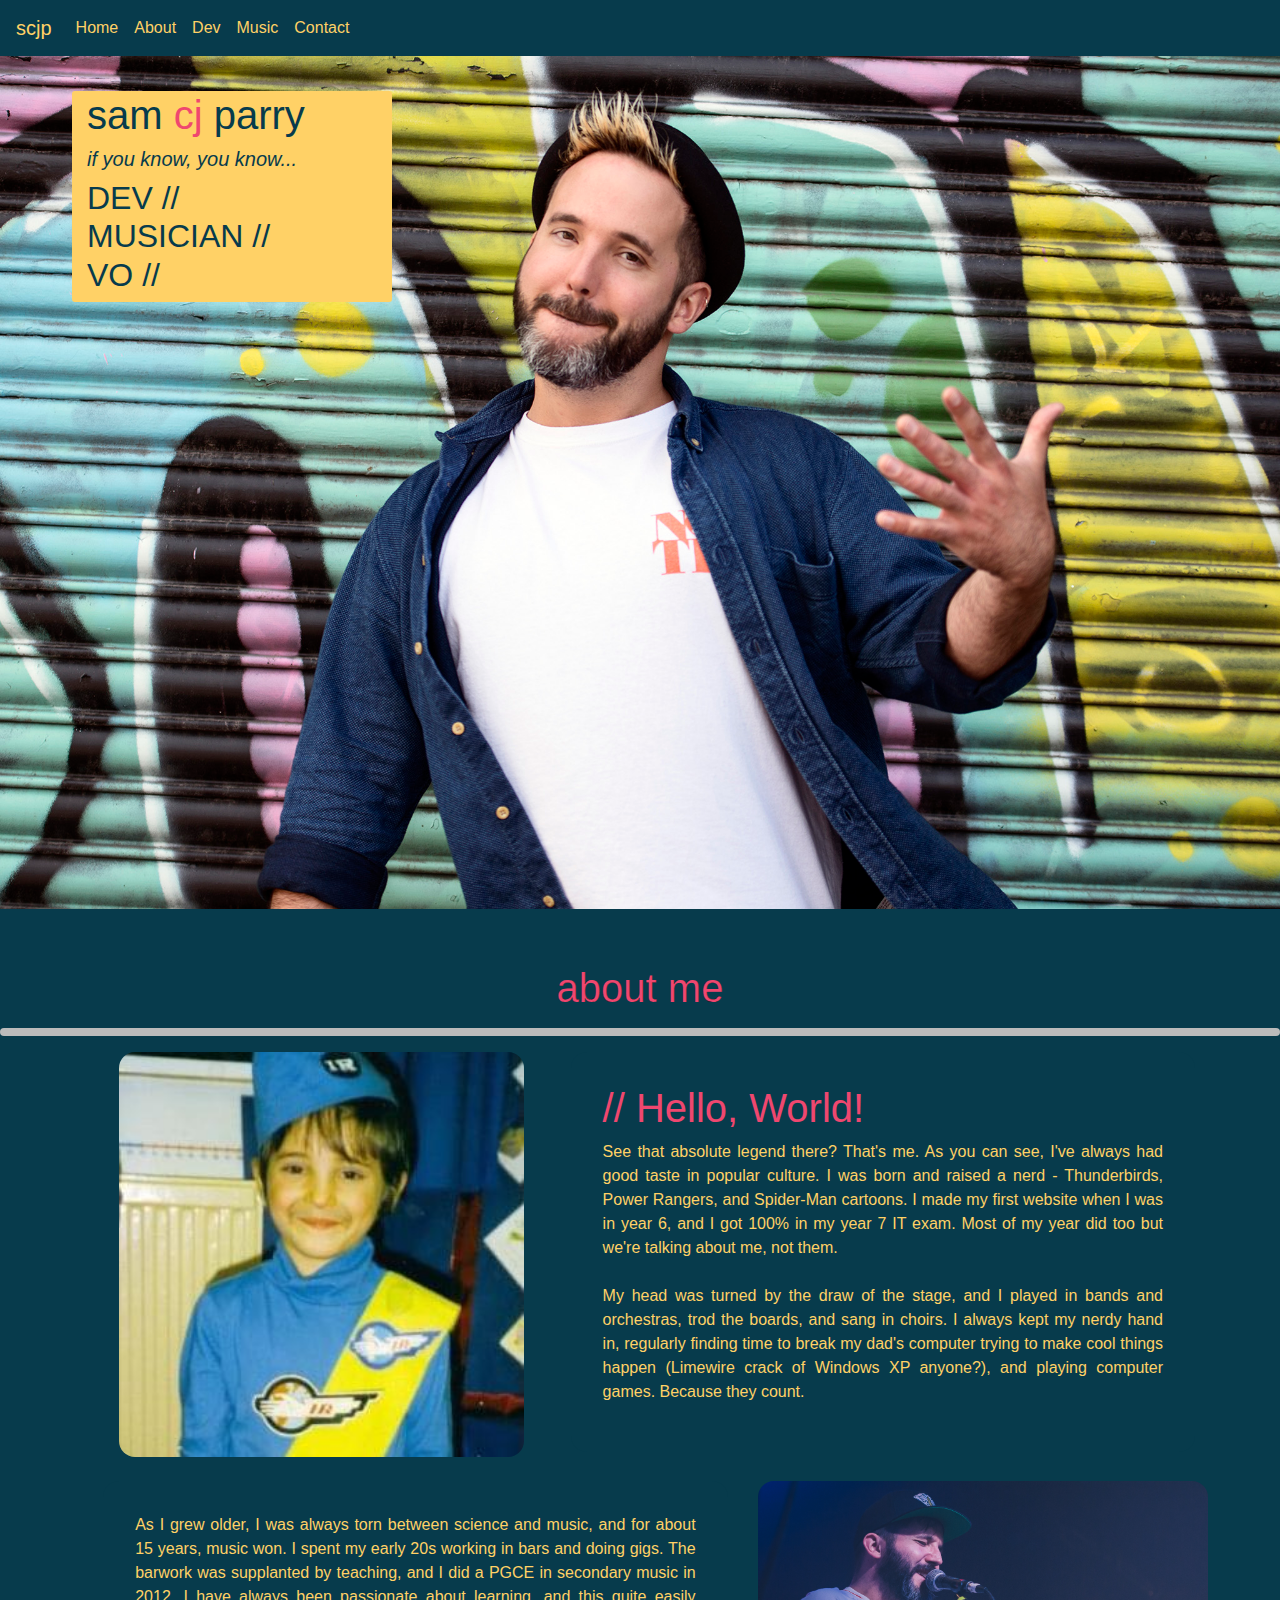
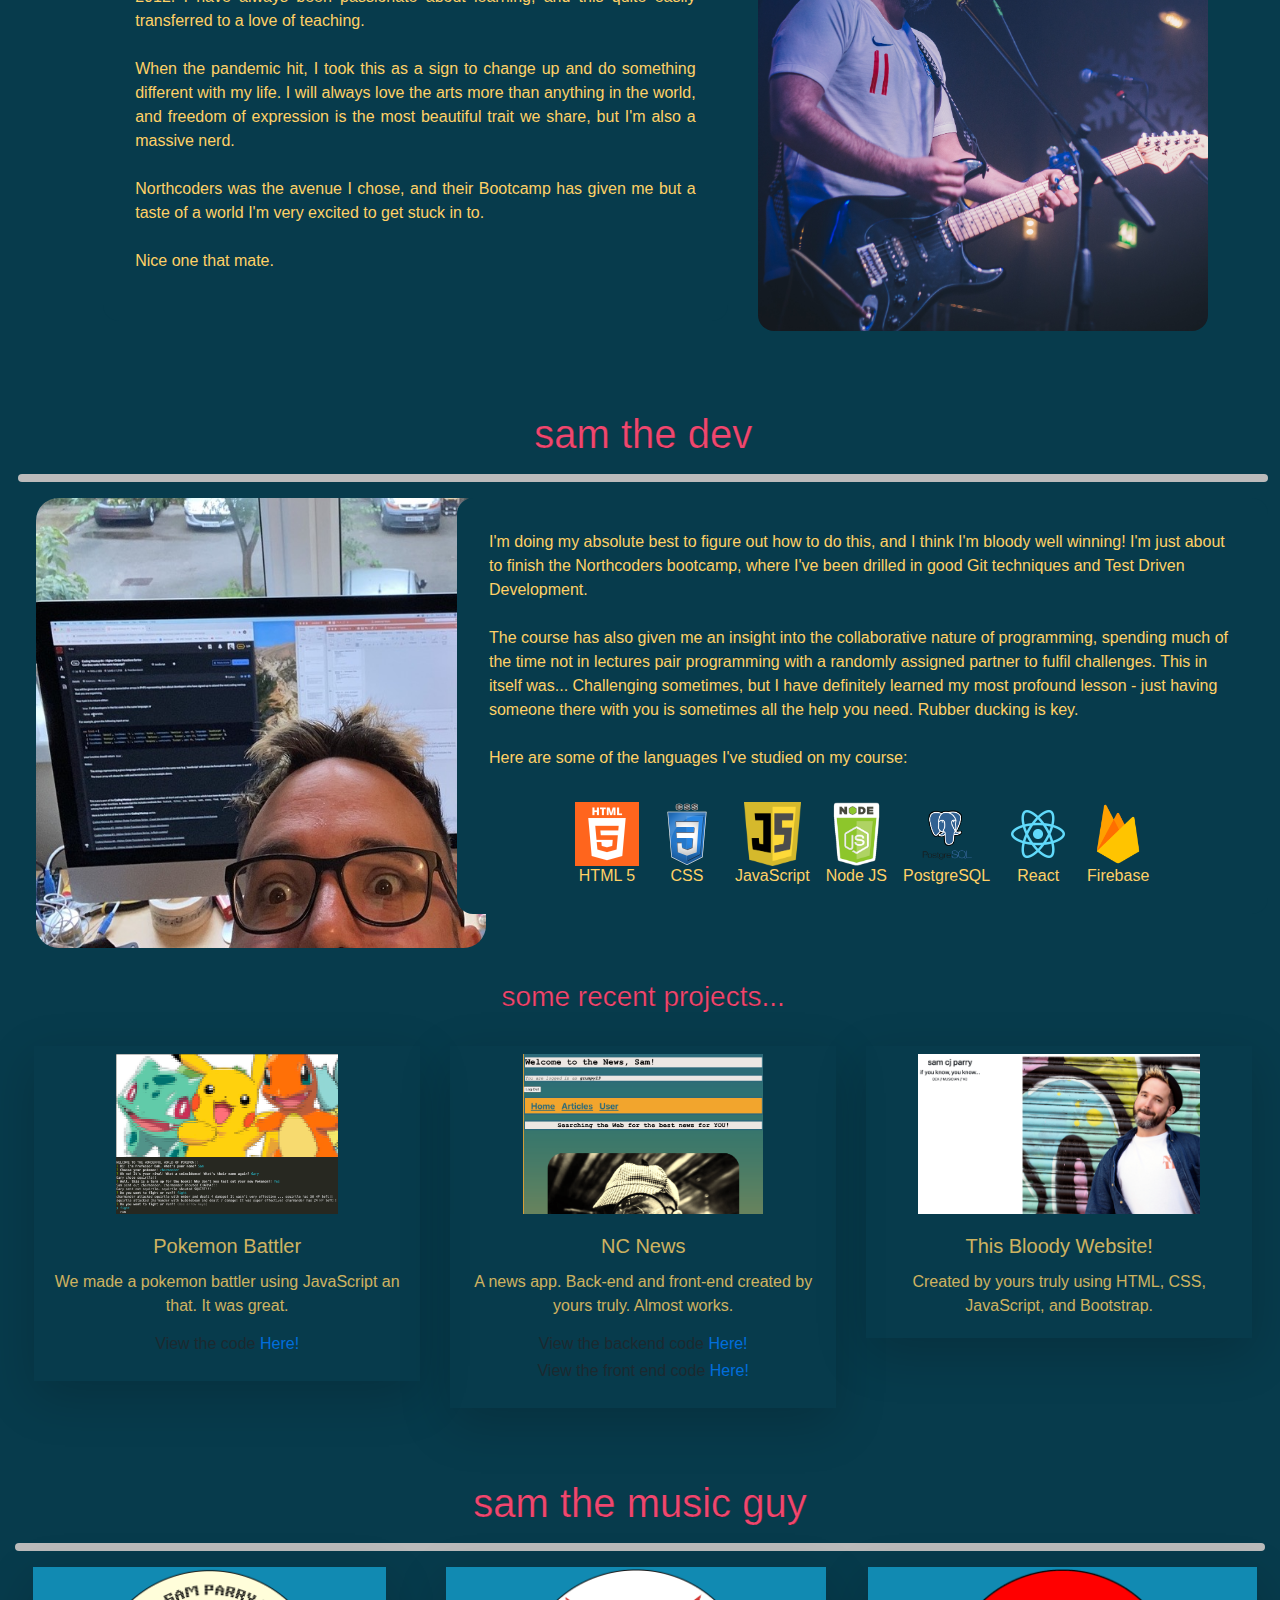
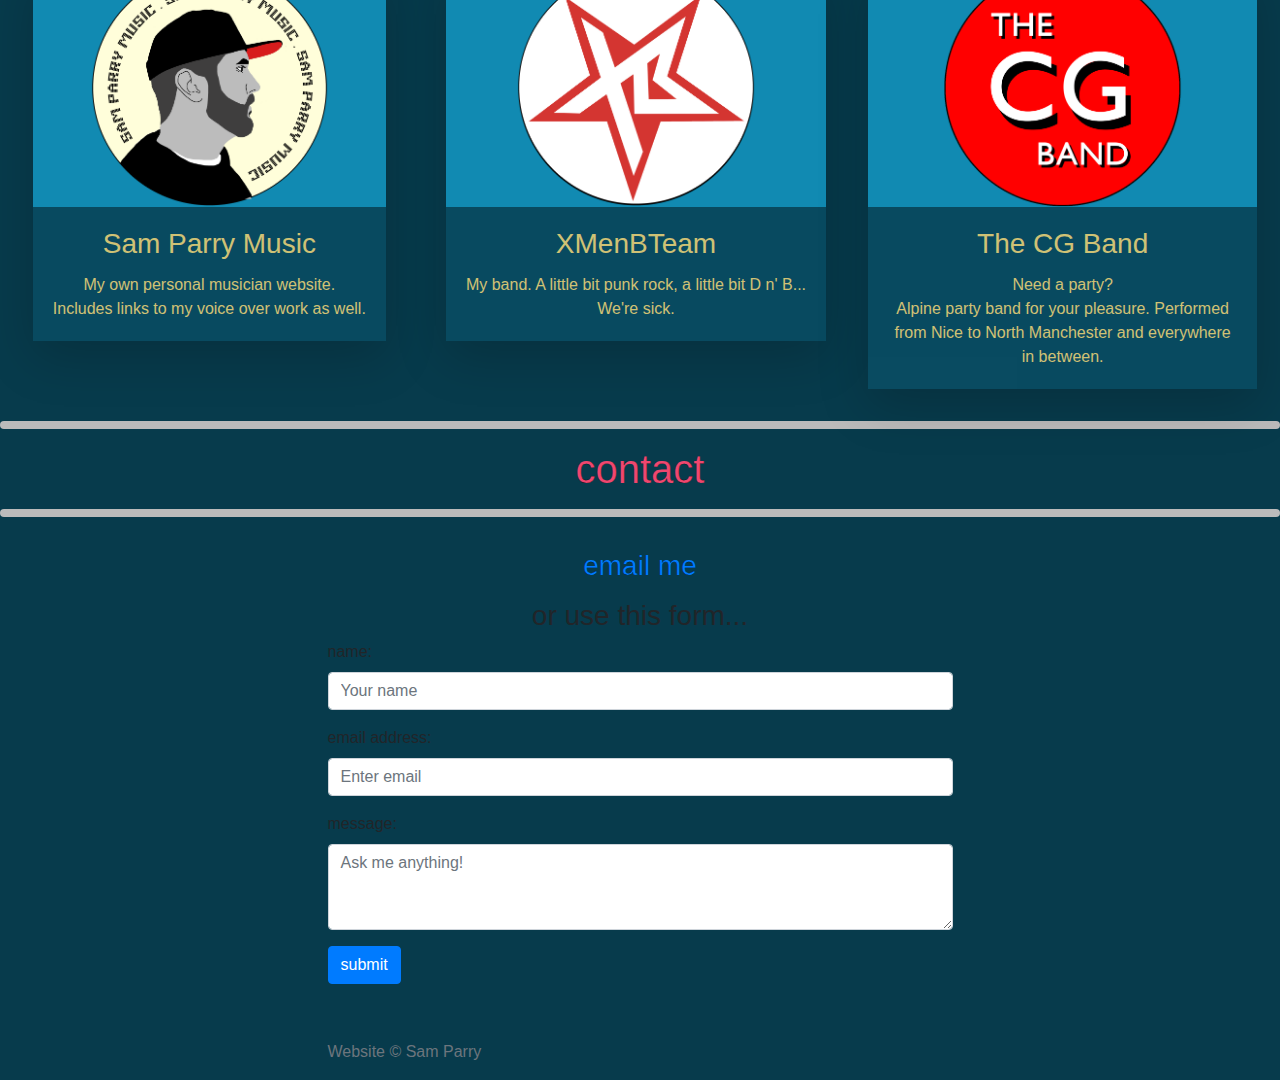
<file: index.html>
<!DOCTYPE html>
<html class='document' lang="en">

<head>
    <meta charset="UTF-8" />
    <meta name="viewport" content="width=device-width, initial-scale=1, user-scalable=no">

    <link rel="stylesheet" href="https://maxcdn.bootstrapcdn.com/bootstrap/4.5.2/css/bootstrap.min.css">
    <link rel="stylesheet" href="../css/style.css" />

    <title>samcjparry</title>
</head>

<body class='justify-content-center'>
    <!-- <div class="container-fluid p-0"> -->
    <nav class="navbar navbar-expand-md fixed-top">
        <a class="navbar-brand" href="#home">scjp</a>
        <button class="navbar-toggler toggler" type="button" data-toggle="collapse" data-target="#navbarMenu">
            <span class="navbar-toggler-icon"></span>
        </button>

        <div class="collapse navbar-collapse" id="navbarMenu">
            <ul class="navbar-nav mr-auto">
                <li class="nav-item active">
                    <a class="nav-link" href="#home">Home <span class="sr-only">(current)</span></a>
                </li>
                <li class="nav-item">
                    <a class="nav-link" href="#about">About</a>
                </li>
                <li class="nav-item">
                    <a class="nav-link" href="#dev">Dev</a>
                </li>
                <li class="nav-item">
                    <a class="nav-link" href="#music">Music</a>
                </li>
                <li class="nav-item">
                    <a class="nav-link" href="#contact">Contact</a>
                </li>
            </ul>
        </div>
    </nav>

    <!-- /* Home */ -->


    <header>
        <div id='home' class="container-fluid text-center">
            <div class="home-row row">
                <div class="panel col-md-3 col-10 home-panel">
                    <h1 class='panel-item'>sam <span class='cj'>cj</span> parry</h1>
                    <h5 class='panel-item'><em>if you know, you know...</em></h5>
                    <h2 class='panel-item'>DEV // <br> MUSICIAN // <br> VO //</h2>
                </div>
                <div class="welcome-pic col-12">
                    <img class="img-fluid welcome" src="../assets/Headshot-top.jpg"
                        alt="Headshot by Charlotte Wellings">
                </div>

            </div>
        </div>
    </header>
    <div id="btnTop" class="fixed-action-btn smooth-scroll" style="bottom: 45px; right: 24px;display: none;">
        <a href="#topSection" class="btn-floating btn-large red">
            <i class="fa fa-arrow-up"></i>
        </a>
    </div>
    <!-- /* About */ -->

    <section class="about" id='about'>
        <h1 class='title about-me-title text-center'>about me</h1>
        <hr class="rounded">
        <div class="container text-center">

            <div class="about-me-text flex-row-reverse">

                <div class="row dev d-flex justify-content-center youth">
                    <div class="col-md-5">
                        <img class='pic thunderbirds' src="../assets/thunderbirds.jpeg" alt="an absolute legend">
                    </div>
                    <div class="col-md-7">
                        <div class="about-me panel-paragraph text-left">
                            <h1 class="hello-world">// Hello, World!</h1>
                            <p class="about-me">
                                See that absolute legend there? That's me. As you can see, I've always had good taste in
                                popular culture. I was born and raised a nerd - Thunderbirds, Power Rangers, and
                                Spider-Man cartoons.
                                I made my first website when I was in year 6, and I got 100% in my year 7 IT exam.
                                Most of my year did too but we're talking about me, not them.

                                <br><br>My head was turned by the draw of the stage, and I played in bands and
                                orchestras,
                                trod the boards, and sang in choirs. I always kept my nerdy hand in, regularly finding
                                time to break my dad's computer trying to make cool things happen (Limewire crack of
                                Windows XP anyone?), and playing computer games. Because they count.
                            </p>
                        </div>
                    </div>
                </div>
                <div class="row dev d-flex justify-content-center grownup">
                    <div class="col-md-5 d-block d-md-none">
                        <img class='pic guitar ' src="../assets/Sammusicpic.jpg" alt="trying my best">
                    </div>
                    <div class="col-md-7">
                        <div class="about-me panel-paragraph text-left">
                            <p class="about-me">
                                As I grew older, I was always torn between science and music, and for about 15 years,
                                music won.
                                I spent my early 20s working in bars and doing gigs. The barwork was supplanted by
                                teaching, and I did a PGCE in secondary music in 2012.
                                I have always been passionate about learning, and this quite easily transferred to a
                                love of teaching.
                                <br><br> When the pandemic hit, I took this as a sign to change up and do something
                                different with my life. I will always love the arts more than anything in the world,
                                and freedom of expression is the most beautiful trait we share, but I'm also a massive
                                nerd.
                                <br><br> Northcoders was the avenue I chose, and their Bootcamp has given me but a taste
                                of a world I'm very excited to get stuck in to.
                                <br><br> Nice one that mate.
                            </p>
                        </div>
                    </div>
                    <div class="col-md-5 d-none d-md-block">
                        <img class='pic guitar ' src="../assets/Sammusicpic.jpg" alt="trying my best">
                    </div>
                </div>
            </div>
        </div>

    </section>

    <!-- /* Dev */ -->
    <section class="dev container-fluid" id='dev'>
        <!-- <div class="dev container-fluid"> -->
        <h1 class="title dev-title text-center">sam the dev</h1>

        <hr class="rounded">

        <div class="row dev d-flex">
            <div class="col-md-4 col-sm-6 col-12">

                <img class='pic devpic' src="../assets/samdevpic.jpeg" alt="me and my computer">

            </div>

            <div class="col-md-8 col-12">
                <div class="panel-paragraph text-left">

                    <p>
                        I'm doing my absolute best to figure out how to do this, and I think I'm bloody well
                        winning! I'm just about to finish the Northcoders bootcamp, where I've been drilled in good
                        Git techniques and Test Driven Development.
                        <br><br> The course has also given me an insight into the collaborative nature of programming,
                        spending much of the time not in lectures pair programming with a randomly assigned partner to
                        fulfil challenges.
                        This in itself was... Challenging sometimes, but I have definitely learned my most profound
                        lesson - just having someone there with you is sometimes all the help you need. Rubber ducking
                        is key.
                        <br><br> Here are some of the languages I've studied on my course:
                    </p>

                    <div class="logo-container d-flex flex-md-row flex-wrap justify-content-center">
                        <div class="square">
                            <img class='logo' src="../assets//logos/html.png" alt="html">
                            <h6>HTML 5</h6>
                        </div>
                        <div class="square">
                            <img class='logo' src="../assets/logos/css.png" alt="CSS">
                            <h6>CSS</h6>
                        </div>
                        <div class="square">
                            <img class='logo' src="../assets/logos/javascript.png" alt="javascript">
                            <h6>JavaScript</h6>
                        </div>
                        <div class="square">
                            <img class='logo' src="../assets/logos/nodejs.png" alt="node js">
                            <h6>Node JS</h6>
                        </div>

                        <div class="square">
                            <img class='logo' src="../assets/logos/postgres.png" alt="postgres">
                            <h6>PostgreSQL</h6>
                        </div>
                        <div class="square">
                            <img class='logo' src="../assets/logos/react.png" alt="React">
                            <h6>React</h6>
                        </div>
                        <div class="square">
                            <img class='logo' src="../assets/logos/firebase.png" alt="Firebase">
                            <h6>Firebase</h6>
                        </div>


                    </div>


                </div>

            </div>
        </div>
        </div>
        <div class="project-cards text-center">
            <h3 class="projects-title title">
                some recent projects...
            </h3>
            <div class="projects row flex-md-wrap">
                <div class="col-md-4 col-12 ">
                    <div class="dev-card d-inline-block shadow-lg">
                        <div class="card-img-top">
                            <img class='project-image' src="../assets/Pokemon Battler Cover Photo.png"
                                alt="pokemon battler" class='img-fluid border-radius p-4'>
                        </div>
                        <div class="card-body">
                            <h5 class="card-title">Pokemon Battler</h5>
                            <p class="card-text">We made a pokemon battler using JavaScript an that. It was
                                great.
                            </p>
                            <h6>View the code <a href="https://github.com/xmenbteam/fun-pokemon-battler"
                                    target="_blank">Here!</a></h6>

                        </div>
                    </div>
                </div>
                <div class="col-md-4 col-12">
                    <div class="dev-card d-inline-block shadow-lg">
                        <div class="card-img-top">
                            <img class='project-image' src="../assets/NC News.png" alt="NC News"
                                class='img-fluid border-radius p-4'>
                        </div>
                        <div class="card-body">
                            <h5 class="card-title">NC News</h5>
                            <p class="card-text">A news app. Back-end and front-end created by yours truly.
                                Almost
                                works.
                            </p>
                            <h6>View the backend code <a href="https://github.com/xmenbteam/be-nc-news"
                                    target="_blank">Here!</a></h6>
                            <h6>View the front end code <a href="https://github.com/xmenbteam/nc-news-frontend"
                                    target="_blank">Here!</a></h6>

                        </div>
                    </div>
                </div>
                <div class="col-md-4 col-12">
                    <div class="dev-card d-inline-block shadow-lg">
                        <div class="card-img-top">
                            <img class='project-image' src="../assets/samcjparry.png" alt="sam parry website"
                                class='img-fluid border-radius p-4'>
                        </div>
                        <div class="card-body">
                            <h5 class="card-title">This Bloody Website!</h5>
                            <p class="card-text">Created by yours truly using HTML, CSS, JavaScript, and
                                Bootstrap.
                            </p>

                        </div>
                    </div>
                </div>
            </div>

        </div>
        </div>

    </section>


    <!-- /* Music */ -->

    <section id='music' class="music container-fluid">

        <h1 class="title music-title text-center">
            sam the music guy
        </h1>
        <hr class="rounded">
        <div class='cover'>
            <div class="content text-center">



                <div class="websites row flex-wrap">
                    <div class="col-md-4 col-12">
                        <a href="http://www.samparrymusic.com" target='blank'>
                            <div class="music-card mr-2 d-inline-block shadow-lg">
                                <div class="card-img-top">
                                    <img class='music-website-image' src="../assets/samparrymusic.png"
                                        alt="Sam Parry Music website" class='img-fluid border-radius p-4'>
                                </div>
                                <div class="card-body">
                                    <h3 class="card-title">Sam Parry Music</h3>
                                    <p class="card-text">My own personal musician website. <br> Includes links to my
                                        voice
                                        over
                                        work as well.
                                    </p>

                                </div>
                            </div>
                        </a>
                    </div>
                    <div class="col-md-4 col-12">
                        <a href="http://www.xmenbteam.com" target='blank'>
                            <div class="music-card mr-2 d-inline-block shadow-lg">
                                <div class="card-img-top">
                                    <img class='music-website-image' src="../assets/xmbt-star.png"
                                        alt="xmenbteam website" class='img-fluid border-radius p-4'>
                                </div>
                                <div class="card-body">
                                    <h3 class="card-title">XMenBTeam</h3>
                                    <p class="card-text">My band. A little bit punk rock, a little bit D n' B...
                                        <br>We're
                                        sick.

                                    </p>

                                </div>
                            </div>
                        </a>
                    </div>
                    <div class="col-md-4 col-12">
                        <a href="http://www.thecgband.co.uk" target='blank'>
                            <div class="music-card art-card mr-2 d-inline-block shadow-lg">
                                <div class="card-img-top">
                                    <img class='music-website-image' src="../assets/thecgband.png"
                                        alt="The CG Band website" class='img-fluid border-radius p-4'>
                                </div>
                                <div class="card-body">
                                    <h3 class="card-title">The CG Band</h3>
                                    <p class="card-text">Need a party? <br>Alpine party band for your pleasure.
                                        Performed
                                        from Nice to North Manchester and everywhere in between.
                                    </p>

                                </div>
                            </div>
                        </a>
                    </div>


                </div>
            </div>
        </div>

        <a href="#" id="back-to-top" class="back-to-top">Top</a>
    </section>

    <!-- /* Contact */ -->

    <section id='contact'>
        <hr class="rounded">
        <h1 class=" title contact-title text-center">
            contact
        </h1>
        <hr class="rounded">
        <div class="row justify-content-center">
       <h3 class="projects-title title"><a href="mailto:samcjparry@gmail.com">email me</a></h3>
 
        </div>
         <div class="row justify-content-center">
             <br>
    <h3>or use this form...</h3>
         </div>
  
        <div class="row">
            <div class="col-md-3">

            </div>
            <form class='col-md-6 sm-10 justify-content-center' action="contactform.php" method="post"
                enctype="text/plain">
                <div class="content">

                    <div class="form-group">
                        <label for="nameInput">name:</label>
                        <input type="text" name='name' class="form-control" id="nameInput" aria-describedby="emailHelp"
                            placeholder="Your name">
                    </div>
                    <div class="form-group">
                        <label for="emailInput">email address:</label>
                        <input type="email" name='mail' class="form-control" id="emailInput"
                            aria-describedby="emailHelp" placeholder="Enter email">
                    </div>
                </div>
                <div class="form-group">
                    <label for="message">message:</label>
                    <textarea class="form-control" name='message' id="message" rows="3"
                        placeholder="Ask me anything!"></textarea>
                </div>
                <button type="submit" class="btn btn-primary" name='submit' value='SEND MESSAGE'>submit</button>
                <div class="col-md-3">

                </div>
            </form>
        </div>
    </section>
    <footer>


        <div class="container-fluid p-0">
            <div class="row justify-content-md-center">

                <div class="col-md-6">

                    <div class="column">
                        <p class='pt-4 text-muted'>
                            Website ©
                            <span>Sam Parry</span>
                        </p>
                    </div>
                </div>

            </div>
        </div>


    </footer>

    <script src="https://code.jquery.com/jquery-3.3.1.slim.min.js"
        integrity="sha384-q8i/X+965DzO0rT7abK41JStQIAqVgRVzpbzo5smXKp4YfRvH+8abtTE1Pi6jizo" crossorigin="anonymous">
    </script>
    <script src="https://cdnjs.cloudflare.com/ajax/libs/popper.js/1.14.7/umd/popper.min.js"
        integrity="sha384-UO2eT0CpHqdSJQ6hJty5KVphtPhzWj9WO1clHTMGa3JDZwrnQq4sF86dIHNDz0W1" crossorigin="anonymous">
    </script>
    <script src="https://stackpath.bootstrapcdn.com/bootstrap/4.3.1/js/bootstrap.min.js"
        integrity="sha384-JjSmVgyd0p3pXB1rRibZUAYoIIy6OrQ6VrjIEaFf/nJGzIxFDsf4x0xIM+B07jRM" crossorigin="anonymous">
    </script>

</body>

</html>
</file>
<file: css/style.css>
html {
  max-width: 1440px;
  width: 100%;
  margin: auto;
  background: var(--dark-green);
  scroll-behavior: smooth;
}

:root {
  --pink: #ef476fff;
  --orange: #ffd166ff;
  --green: #06d6a0ff;
  --light-blue: #118ab2ff;
  --dark-green: #073b4cff;
}

hr.rounded {
  border-top: 8px solid #bbb;
  border-radius: 5px;
}

body {
  justify-content: center;
  margin: auto;
  height: 100%;
  max-width: 100vw;
  background-image: url("../assets/website-background.jpg");
  background-attachment: fixed;
  background-size: cover;
  overflow-x: hidden;
}



.title {
  color: var(--pink);
  -webkit-text-stroke: 0.2px black;
}

/* NAVBAR SECTION */

.navbar {
  background: var(--dark-green);
  max-width: 100%;
}

.navbar-brand {
  color: var(--orange);
}

.nav-link {
  color: var(--orange);
}

.toggler {
  background-color: var(--orange);
}

/* HOME */

#home {
  padding-top: 55px;
}

header {
  /* height: 100%; */
  overflow: hidden;
}

header .container .row .welcome {
  padding-bottom: 5rem;
}

.panel-item {
  /* font-size: 100%; */
}

.cj {
  color: var(--pink);
}

.welcome-pic {
  padding: 0;
}

.pic {
  border-radius: 1rem;
}

.panel {
  position: absolute;
  top: 4vmin;
  left: 8vmin;
  background: var(--orange);
  border-radius: 3px;
  text-align: left;
  box-shadow: 0px 25px 42px rbg(0, 0, 0, 0.2);
  z-index: 1;
  color: (--dark-green);
}

.panel-item {
  color: var(--dark-green);
}

.panel-paragraph {
  background: var(--dark-green);
  color: var(--orange);
  padding: 1rem;
  border-radius: 1rem;
}

.home-row {
  position: relative;
}

/* ABOUT ME SECTION */

#about {
  padding-top: 55px;
}

.about .container .row .thunderbirds {
  margin-bottom: 0.5rem;
  height: 45vmin;
  width: 45vmin;

}

.about .container .grownup .guitar {
  margin-bottom: 0.5rem;
  height: 50vmin;
  width: 50vmin;
}

.about-me {
  text-align: justify;

}

.hello-world {
  color: var(--pink);
}

.panel-paragraph {
  padding: 2rem;
}

/* DEV SECTION */


#dev {
  padding-top: 55px;
}

.dev {
  margin-left: 0.2rem;
  text-align: center;
  margin-bottom: 1rem;
}

.square {
  max-height: 0.5rem;
  text-align: center;
  padding-left: 0.5rem;
  padding-right: 0.5rem;

  margin-bottom: 5rem;
}

.logo {
  height: 5rem;
  padding-top: 1rem;
}

.logo-container {
  justify-content: space-around;
}

.devpic {
  /* height: 19rem; */
  margin-bottom: 1rem;
  border-radius: 5%;
  height: 50vmin;
  width: 50vmin;
}

.logo-container {
  padding-bottom: 0.5rem;
}

.projects-title {
  margin-top: 1rem;
  margin-bottom: 1rem;
}

.project-image {
  margin-top: 0.5rem;
  height: 10rem;
}

.project-cards {
  margin-left: 1rem;
  margin-right: 1rem;
  /* max-width: 28rem; */
}

.dev-card {
  margin-top: 1rem;
}

/* MUSIC SECTION */

#music {
  padding-top: 55px;

}

.card {
  height: 25rem;
  margin-bottom: 1rem;
  border-radius: 2rem;
}

.music-website-image {
  height: 15rem;
}

.music-p {
  margin-bottom: 2rem;
}

.music-card {
  /* width: 70vmin; */
  margin-bottom: 1rem;
  background-color: var(--light-blue);
}

.card-title {
  color: var(--orange);
}

.card-text {
  color: var(--orange);
}

.card-body {
  background-color: var(--dark-green);
  opacity: 0.8;
}

/* CONTACT */

.back-to-top {
  position: fixed;
  bottom: 25px;
  right: 25px;
  display: none;
}

/* FOOTER */

footer {
  margin-top: 2rem;
  background-color: var(--dark-green);
}
</file>
